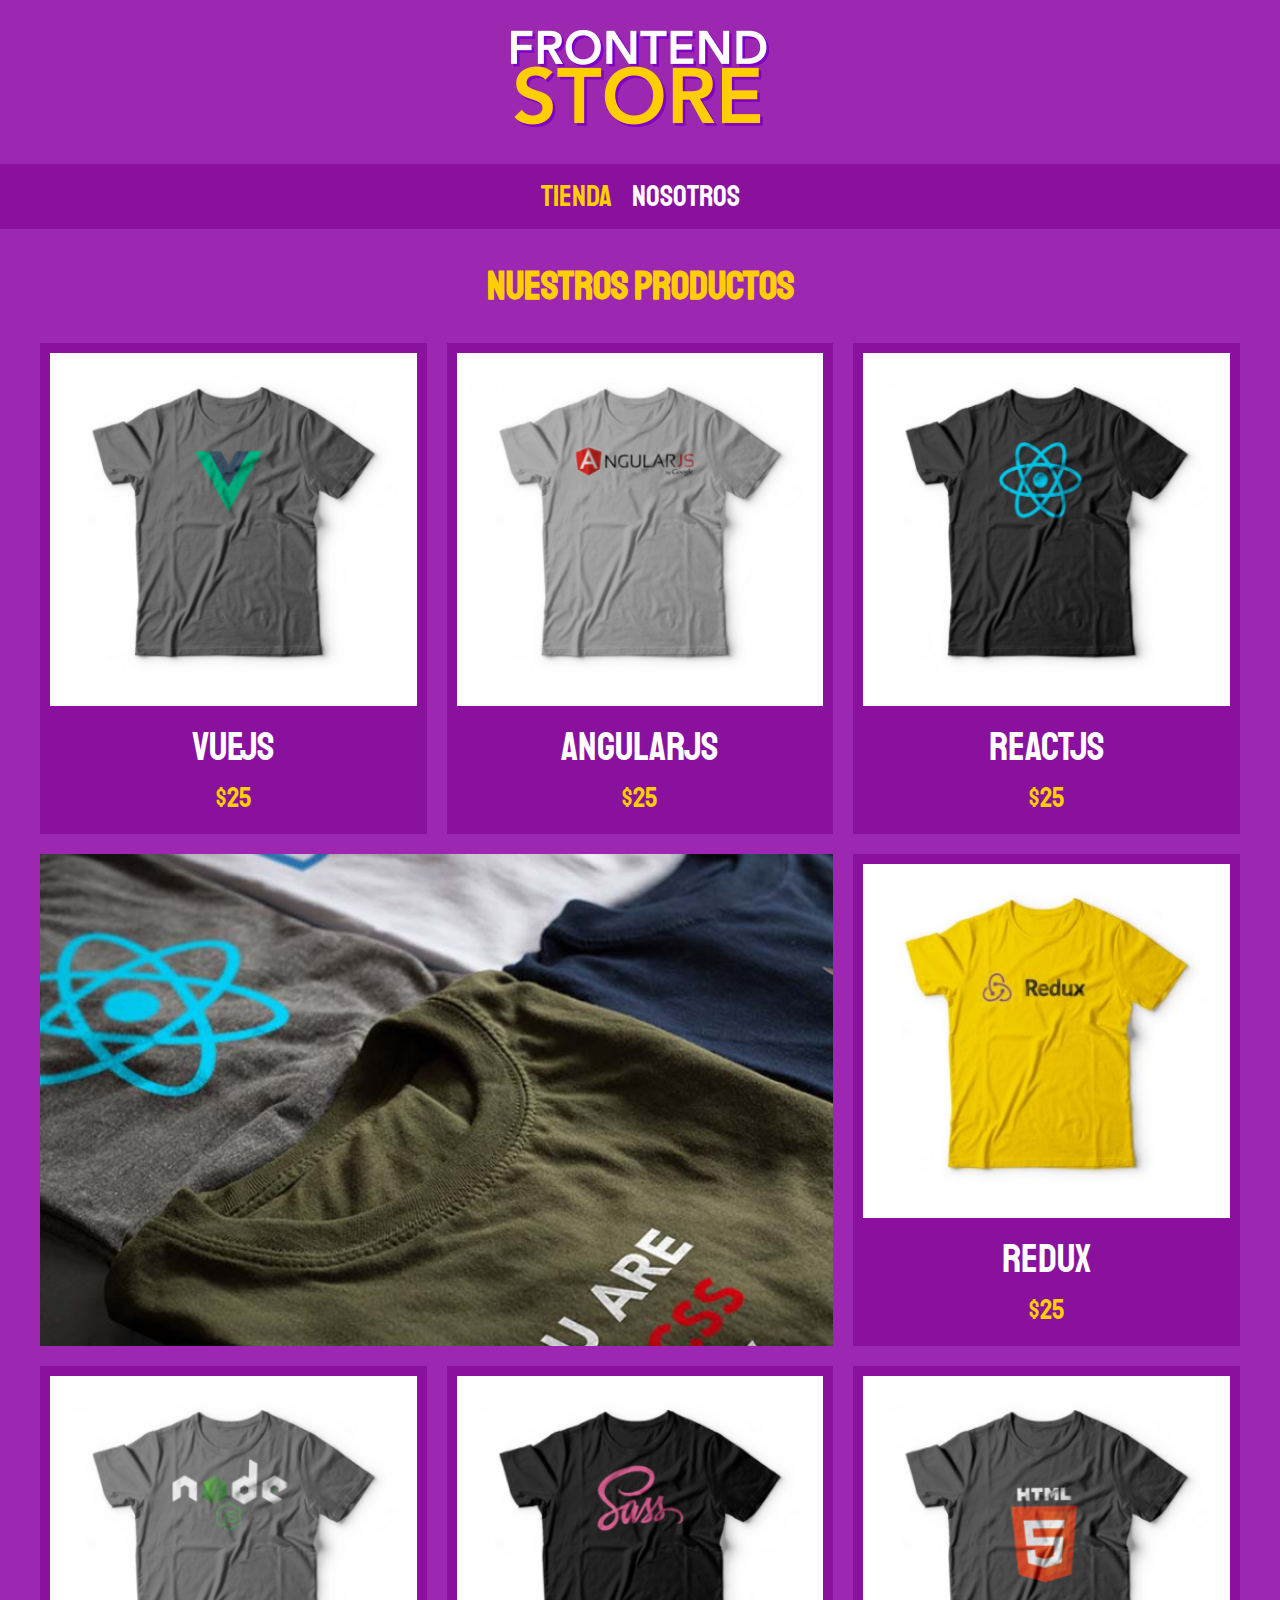
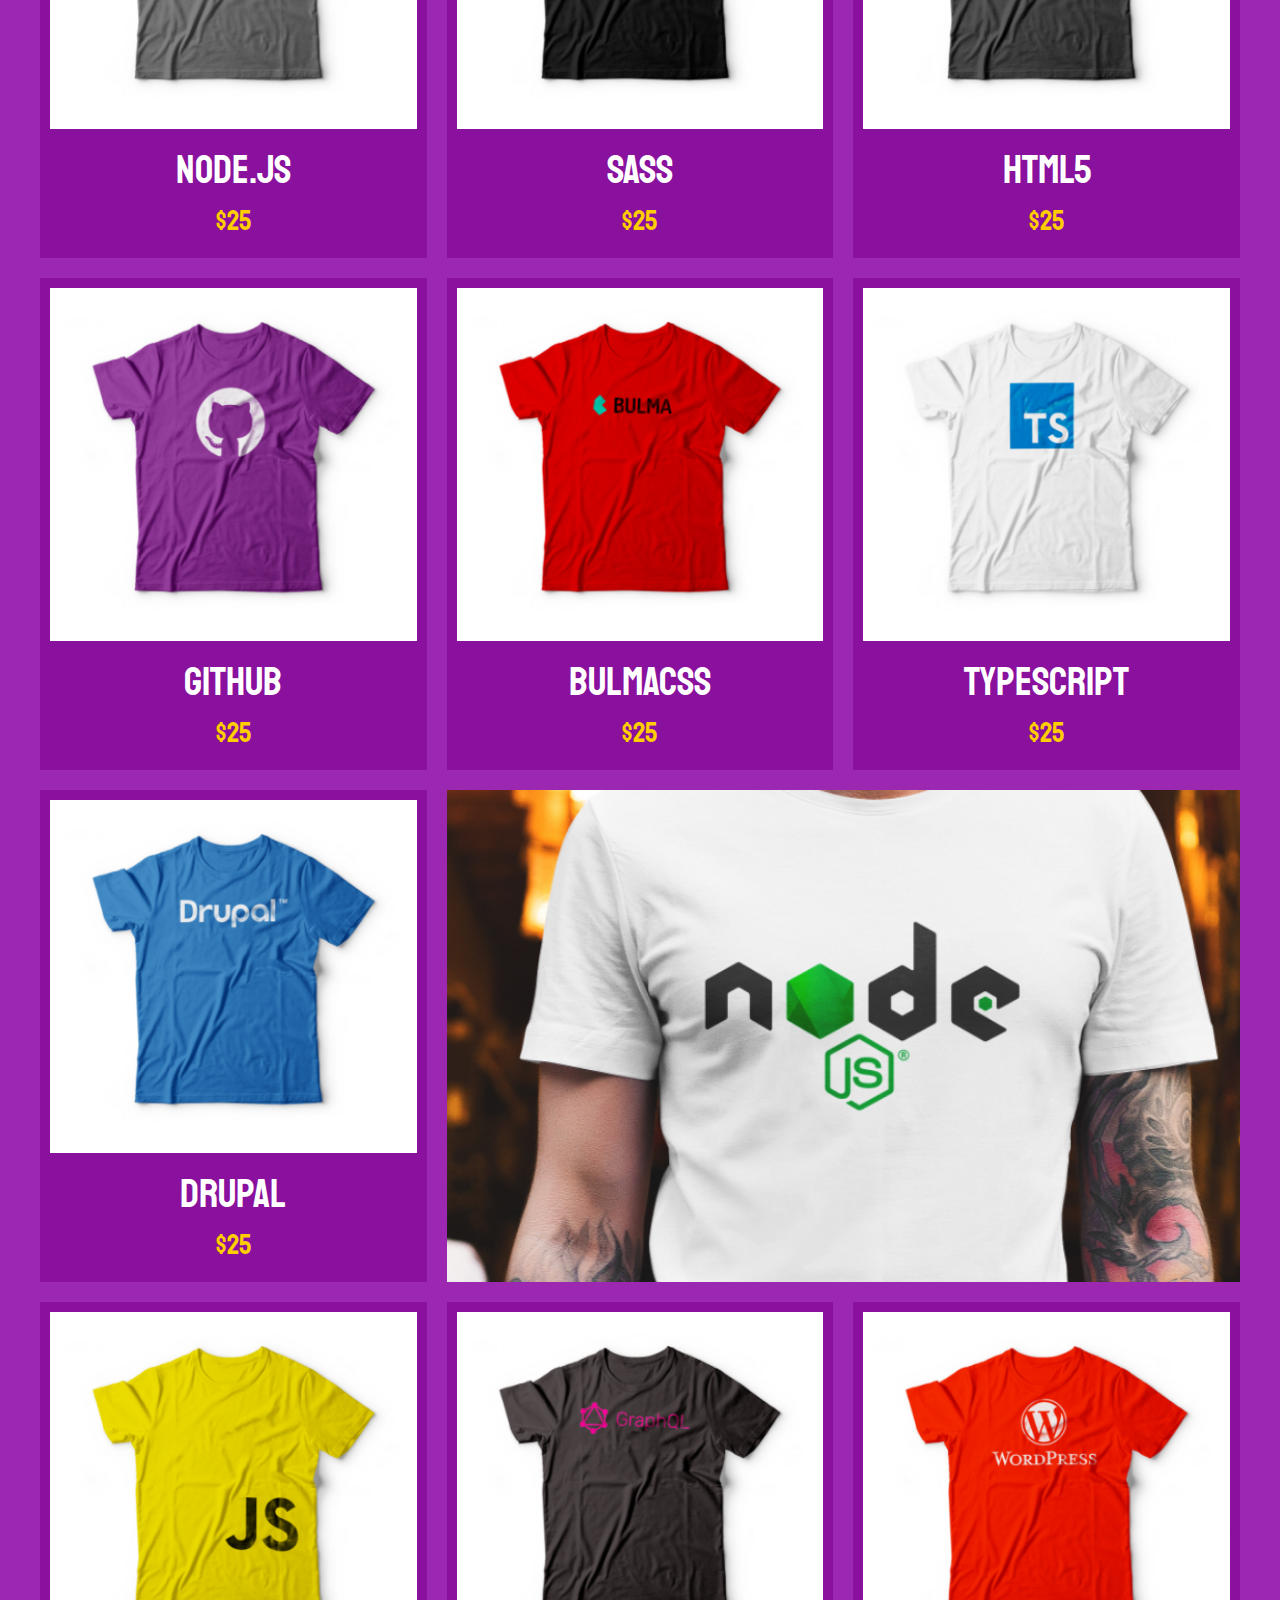
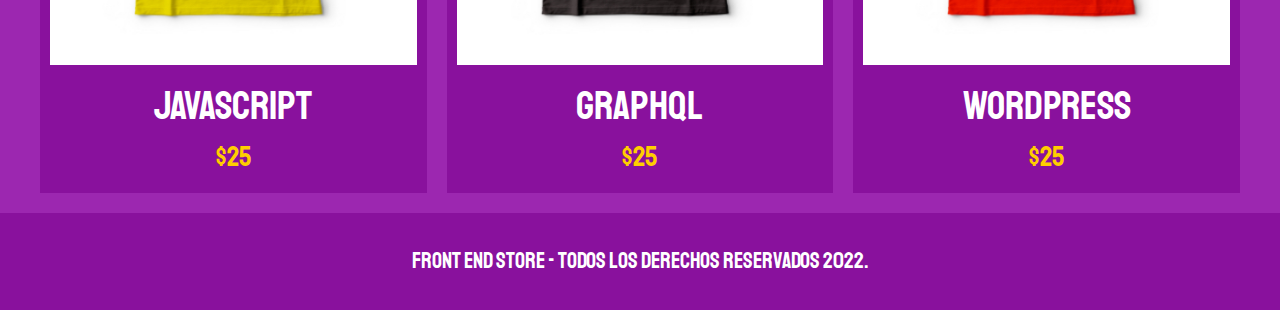
<file: FrontEndStore_fin/index.html>
<!DOCTYPE html>
<html lang="en">
<head>
    <meta charset="UTF-8">
    <meta name="viewport" content="width=device-width, initial-scale=1.0">
    <title>FrontEnd Store</title>
    <link rel="stylesheet" href="css/normalize.css">
    <link href="https://fonts.googleapis.com/css2?family=Staatliches&display=swap" rel="stylesheet">
    <link rel="stylesheet" href="css/style.css">
</head>
<body>
    <header class="header">
        <a href="index.html">
            <img class="header__logo" src="img/logo.png" alt="Logotipo">
        </a>
    </header>

    <nav class="navegacion">
        <a class="navegacion__enlace navegacion__enlace--activo" href="index.html">Tienda</a>
        <a class="navegacion__enlace" href="nosotros.html">Nosotros</a>
    </nav>

    <main class="contenedor">
        <h1>Nuestros Productos</h1>

        <div class="grid">
            <div class="producto">
                <a href="producto.html">
                    <img class="producto__imagen" src="img/1.jpg" alt="imagen camisa">
                    <div class="producto__informacion">
                        <p class="producto__nombre">VueJS</p>
                        <p class="producto__precio">$25</p>
                    </div>
                </a>
            </div>  <!--.producto-->
            <div class="producto">
                <a href="producto.html">
                    <img class="producto__imagen" src="img/2.jpg" alt="imagen camisa">
                    <div class="producto__informacion">
                        <p class="producto__nombre">AngularJS</p>
                        <p class="producto__precio">$25</p>
                    </div>
                </a>
            </div>  <!--.producto-->
            <div class="producto">
                <a href="producto.html">
                    <img class="producto__imagen" src="img/3.jpg" alt="imagen camisa">
                    <div class="producto__informacion">
                        <p class="producto__nombre">ReactJS</p>
                        <p class="producto__precio">$25</p>
                    </div>
                </a>
            </div>  <!--.producto-->
            <div class="producto">
                <a href="producto.html">
                    <img class="producto__imagen" src="img/4.jpg" alt="imagen camisa">
                    <div class="producto__informacion">
                        <p class="producto__nombre">Redux</p>
                        <p class="producto__precio">$25</p>
                    </div>
                </a>
            </div>  <!--.producto-->
            <div class="producto">
                <a href="producto.html">
                    <img class="producto__imagen" src="img/5.jpg" alt="imagen camisa">
                    <div class="producto__informacion">
                        <p class="producto__nombre">Node.js</p>
                        <p class="producto__precio">$25</p>
                    </div>
                </a>
            </div>  <!--.producto-->
            <div class="producto">
                <a href="producto.html">
                    <img class="producto__imagen" src="img/6.jpg" alt="imagen camisa">
                    <div class="producto__informacion">
                        <p class="producto__nombre">SASS</p>
                        <p class="producto__precio">$25</p>
                    </div>
                </a>
            </div>  <!--.producto-->
            <div class="producto">
                <a href="producto.html">
                    <img class="producto__imagen" src="img/7.jpg" alt="imagen camisa">
                    <div class="producto__informacion">
                        <p class="producto__nombre">HTML5</p>
                        <p class="producto__precio">$25</p>
                    </div>
                </a>
            </div>  <!--.producto-->
            <div class="producto">
                <a href="producto.html">
                    <img class="producto__imagen" src="img/8.jpg" alt="imagen camisa">
                    <div class="producto__informacion">
                        <p class="producto__nombre">Github</p>
                        <p class="producto__precio">$25</p>
                    </div>
                </a>
            </div>  <!--.producto-->
            <div class="producto">
                <a href="producto.html">
                    <img class="producto__imagen" src="img/9.jpg" alt="imagen camisa">
                    <div class="producto__informacion">
                        <p class="producto__nombre">BulmaCSS</p>
                        <p class="producto__precio">$25</p>
                    </div>
                </a>
            </div>  <!--.producto-->
            <div class="producto">
                <a href="producto.html">
                    <img class="producto__imagen" src="img/10.jpg" alt="imagen camisa">
                    <div class="producto__informacion">
                        <p class="producto__nombre">TypeScript</p>
                        <p class="producto__precio">$25</p>
                    </div>
                </a>
            </div>  <!--.producto-->
            <div class="producto">
                <a href="producto.html">
                    <img class="producto__imagen" src="img/11.jpg" alt="imagen camisa">
                    <div class="producto__informacion">
                        <p class="producto__nombre">Drupal</p>
                        <p class="producto__precio">$25</p>
                    </div>
                </a>
            </div>  <!--.producto-->
            <div class="producto">
                <a href="producto.html">
                    <img class="producto__imagen" src="img/12.jpg" alt="imagen camisa">
                    <div class="producto__informacion">
                        <p class="producto__nombre">JavaScript</p>
                        <p class="producto__precio">$25</p>
                    </div>
                </a>
            </div>  <!--.producto-->
            <div class="producto">
                <a href="producto.html">
                    <img class="producto__imagen" src="img/13.jpg" alt="imagen camisa">
                    <div class="producto__informacion">
                        <p class="producto__nombre">GraphQL</p>
                        <p class="producto__precio">$25</p>
                    </div>
                </a>
            </div>  <!--.producto-->
            <div class="producto">
                <a href="producto.html">
                    <img class="producto__imagen" src="img/14.jpg" alt="imagen camisa">
                    <div class="producto__informacion">
                        <p class="producto__nombre">WordPress</p>
                        <p class="producto__precio">$25</p>
                    </div>
                </a>
            </div>  <!--.producto-->

            <div class="grafico grafico--camisas"></div>
            <div class="grafico grafico--node"></div>
        </div>
    </main>

    <footer class="footer">
        <p class="footer__texto">Front End Store - Todos los derechos Reservados 2022.</p>
    </footer>
    
</body>
</html>
</file>
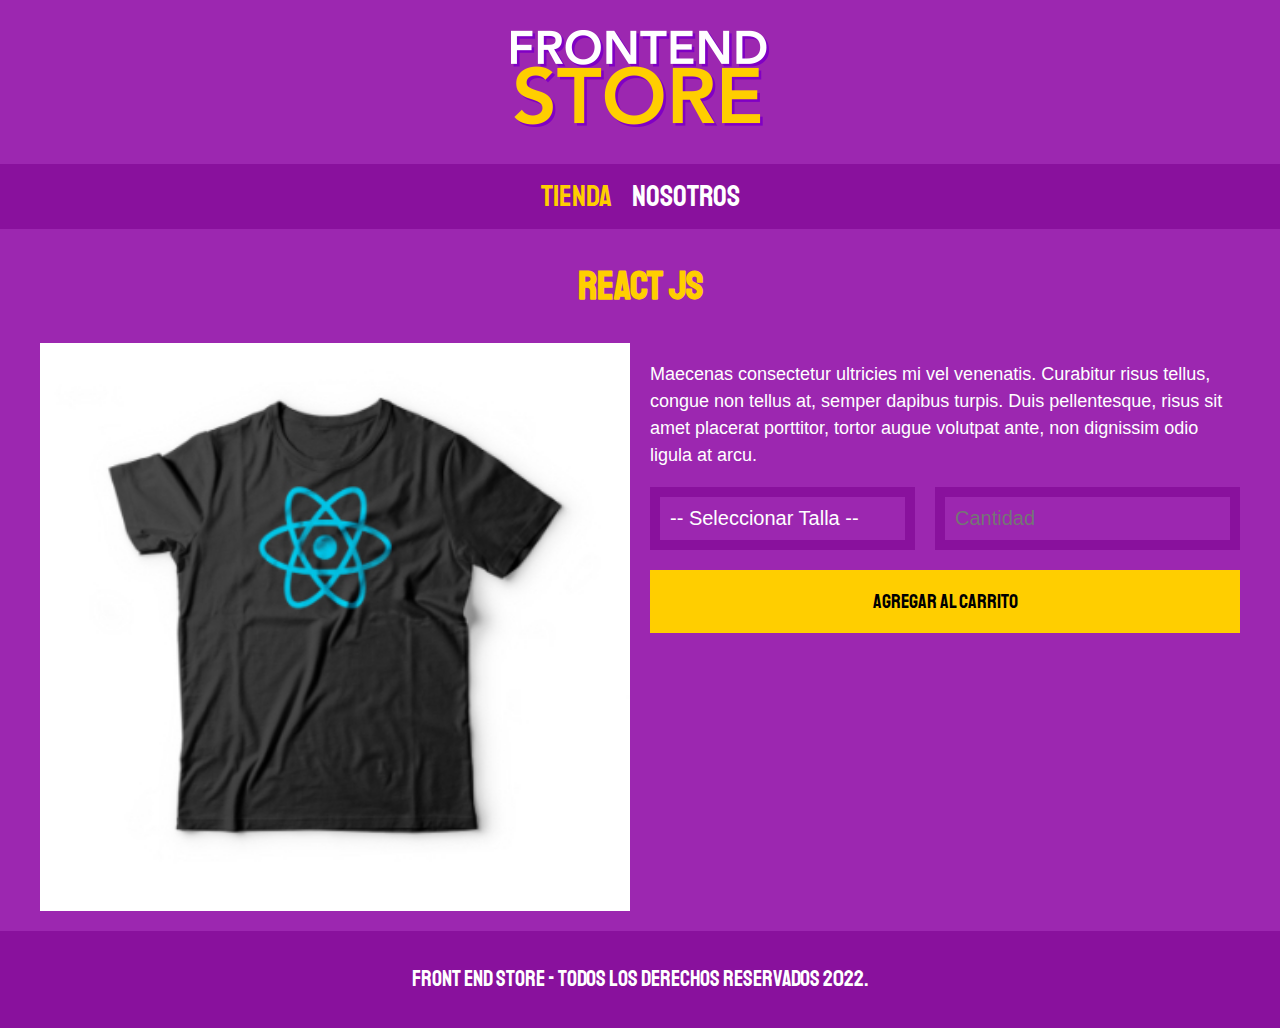
<file: FrontEndStore_fin/producto.html>
<!DOCTYPE html>
<html lang="en">
<head>
    <meta charset="UTF-8">
    <meta name="viewport" content="width=device-width, initial-scale=1.0">
    <title>FrontEnd Store</title>
    <link rel="stylesheet" href="css/normalize.css">
    <link href="https://fonts.googleapis.com/css2?family=Staatliches&display=swap" rel="stylesheet">
    <link rel="stylesheet" href="css/style.css">
</head>
<body>
    <header class="header">
        <a href="index.html">
            <img class="header__logo" src="img/logo.png" alt="Logotipo">
        </a>
    </header>

    <nav class="navegacion">
        <a class="navegacion__enlace navegacion__enlace--activo" href="index.html">Tienda</a>
        <a class="navegacion__enlace" href="nosotros.html">Nosotros</a>
    </nav>

    <main class="contenedor">
        <h1>React JS</h1>

        <div class="camisa">
            <img class="camisa__imagen" src="img/3.jpg" alt="Imagen del Producto">

            <div class="camisa__contenido">
                <p>Maecenas consectetur ultricies mi vel venenatis. Curabitur risus tellus, congue non tellus at, semper dapibus turpis. Duis pellentesque, risus sit amet placerat porttitor, tortor augue volutpat ante, non dignissim odio ligula at arcu.</p>

                <form class="formulario">
                    <select class="formulario__campo">
                        <option disabled selected>-- Seleccionar Talla --</option>
                        <option>Chica</option>
                        <option>Mediana</option>
                        <option>Grande</option>
                    </select>
                    <input class="formulario__campo" type="number" placeholder="Cantidad" min="1">
                    <input class="formulario__submit" type="submit" value="Agregar al Carrito">
                </form>
            </div>
        </div>
    </main>

    <footer class="footer">
        <p class="footer__texto">Front End Store - Todos los derechos Reservados 2022.</p>
    </footer>
    
</body>
</html>
</file>
<file: FrontEndStore_fin/css/style.css>
:root {
    --primario: #9C27B0;
    --primarioOscuro: #89119D;
    --secundario: #FFCE00;
    --secundarioOscuro: rgb(233, 187, 2);
    --blanco: #FFF;
    --negro: #000;

    --fuentePrincipal: 'Staatliches', cursive;
}

html {
    box-sizing: border-box;
    font-size: 62.5%; 
}

*, *:before, *:after {
    box-sizing: inherit;
}

/** Globales **/
body {
    background-color: var(--primario);
    font-size: 1.6rem;
    line-height: 1.5;
}
p {
    font-size: 1.8rem;
    font-family: Arial, Helvetica, sans-serif;
    color: var(--blanco);
}
a {
    text-decoration: none;
}
img {
    width: 100%;
}
.contenedor {
    max-width: 120rem;
    margin: 0 auto;
}
h1, h2, h3 {
    text-align: center;
    color: var(--secundario);
    font-family: var(--fuentePrincipal);
}
h1 {
    font-size: 4rem;
}
h2 {
    font-size: 3.2rem;
}
h3 {
    font-size: 2.4rem;
}

/** Header **/
.header {
    display: flex;
    justify-content: center;
}
.header__logo {
    margin: 3rem 0;
}
/** Footer **/
.footer {
    background-color: var(--primarioOscuro);
    padding: 1rem 0;
    margin-top: 2rem;
}
.footer__texto {
    font-family: var(--fuentePrincipal);
    text-align: center;
    font-size: 2.2rem;
}
/** Navegacion **/
.navegacion {
    background-color: var(--primarioOscuro);
    padding: 1rem 0;
    display: flex;
    justify-content: center;
    gap: 2rem; 
}
.navegacion__enlace {
    font-family: var(--fuentePrincipal);
    color: var(--blanco);
    font-size: 3rem;
}
.navegacion__enlace--activo,
.navegacion__enlace:hover {
    color: var(--secundario);
}

/** Grid **/
.grid {
    display: grid;
    grid-template-columns: repeat(2, 1fr);
    gap: 2rem;
}
@media (min-width: 768px) {
    .grid {
        grid-template-columns: repeat(3, 1fr);
    }
}

/** Productos **/
.producto {
    background-color: var(--primarioOscuro);
    padding: 1rem;
}

.producto__nombre {
    font-size: 4rem;
}
.producto__precio {
    font-size: 2.8rem;
    color: var(--secundario);
}
.producto__nombre,
.producto__precio {
    font-family: var(--fuentePrincipal);
    margin: 1rem 0;
    text-align: center;
    line-height: 1.2;
}

/** Graficos **/
.grafico {
    min-height: 30rem;
    background-repeat: no-repeat;
    background-size: cover;
    grid-column: 1 / 3;
}
.grafico--camisas {
    grid-row: 2 / 3;
    background-image: url(../img/grafico1.jpg);
}
.grafico--node {
    background-image: url(../img/grafico2.jpg);
    grid-row: 8 / 9;
}

@media (min-width: 768px) {
    .grafico--node {
        grid-row: 5 / 6;
        grid-column: 2 / 4;
    }
}

/** Nosotros **/
.nosotros {
    display: grid;
    grid-template-rows: repeat(2, auto);
}
@media (min-width: 768px) {
    .nosotros {
        grid-template-columns: repeat(2, 1fr);
        column-gap: 2rem;
    }
}
.nosotros__imagen {
    grid-row: 1 / 2;
}
@media (min-width: 768px) {
    .nosotros__imagen {
       grid-column: 2 / 3;
    }
}

/** Bloques **/
.bloques {
    display: grid;
    grid-template-columns: repeat(2, 1fr);
    gap: 2rem;
}
@media (min-width: 768px) {
    .bloques {
        grid-template-columns: repeat(4, 1fr);
    }
}

.bloque {
    text-align: center;
}

.bloque__titulo {
    margin: 0;
}

/** Pagina del Producto **/
@media (min-width: 768px) {
    .camisa {
        display: grid;
        grid-template-columns: repeat(2, 1fr);
        column-gap: 2rem;
    }
}

.formulario {
    display: grid;
    grid-template-columns: repeat(2, 1fr);
    gap: 2rem;
}
.formulario__campo {
   border: 1rem solid var(--primarioOscuro);
   background-color: transparent;
   color: var(--blanco);
   font-size: 2rem;
   font-family: Arial, Helvetica, sans-serif;
   padding: 1rem;
   appearance: none;
}
.formulario__submit {
    background-color: var(--secundario);
    border: none;
    font-size: 2rem;
    font-family: var(--fuentePrincipal);
    padding: 2rem;
    transition: background-color .3s ease;
    grid-column: 1 / 3;
}
.formulario__submit:hover {
    cursor: pointer;
    background-color: var(--secundarioOscuro);
}
</file>
